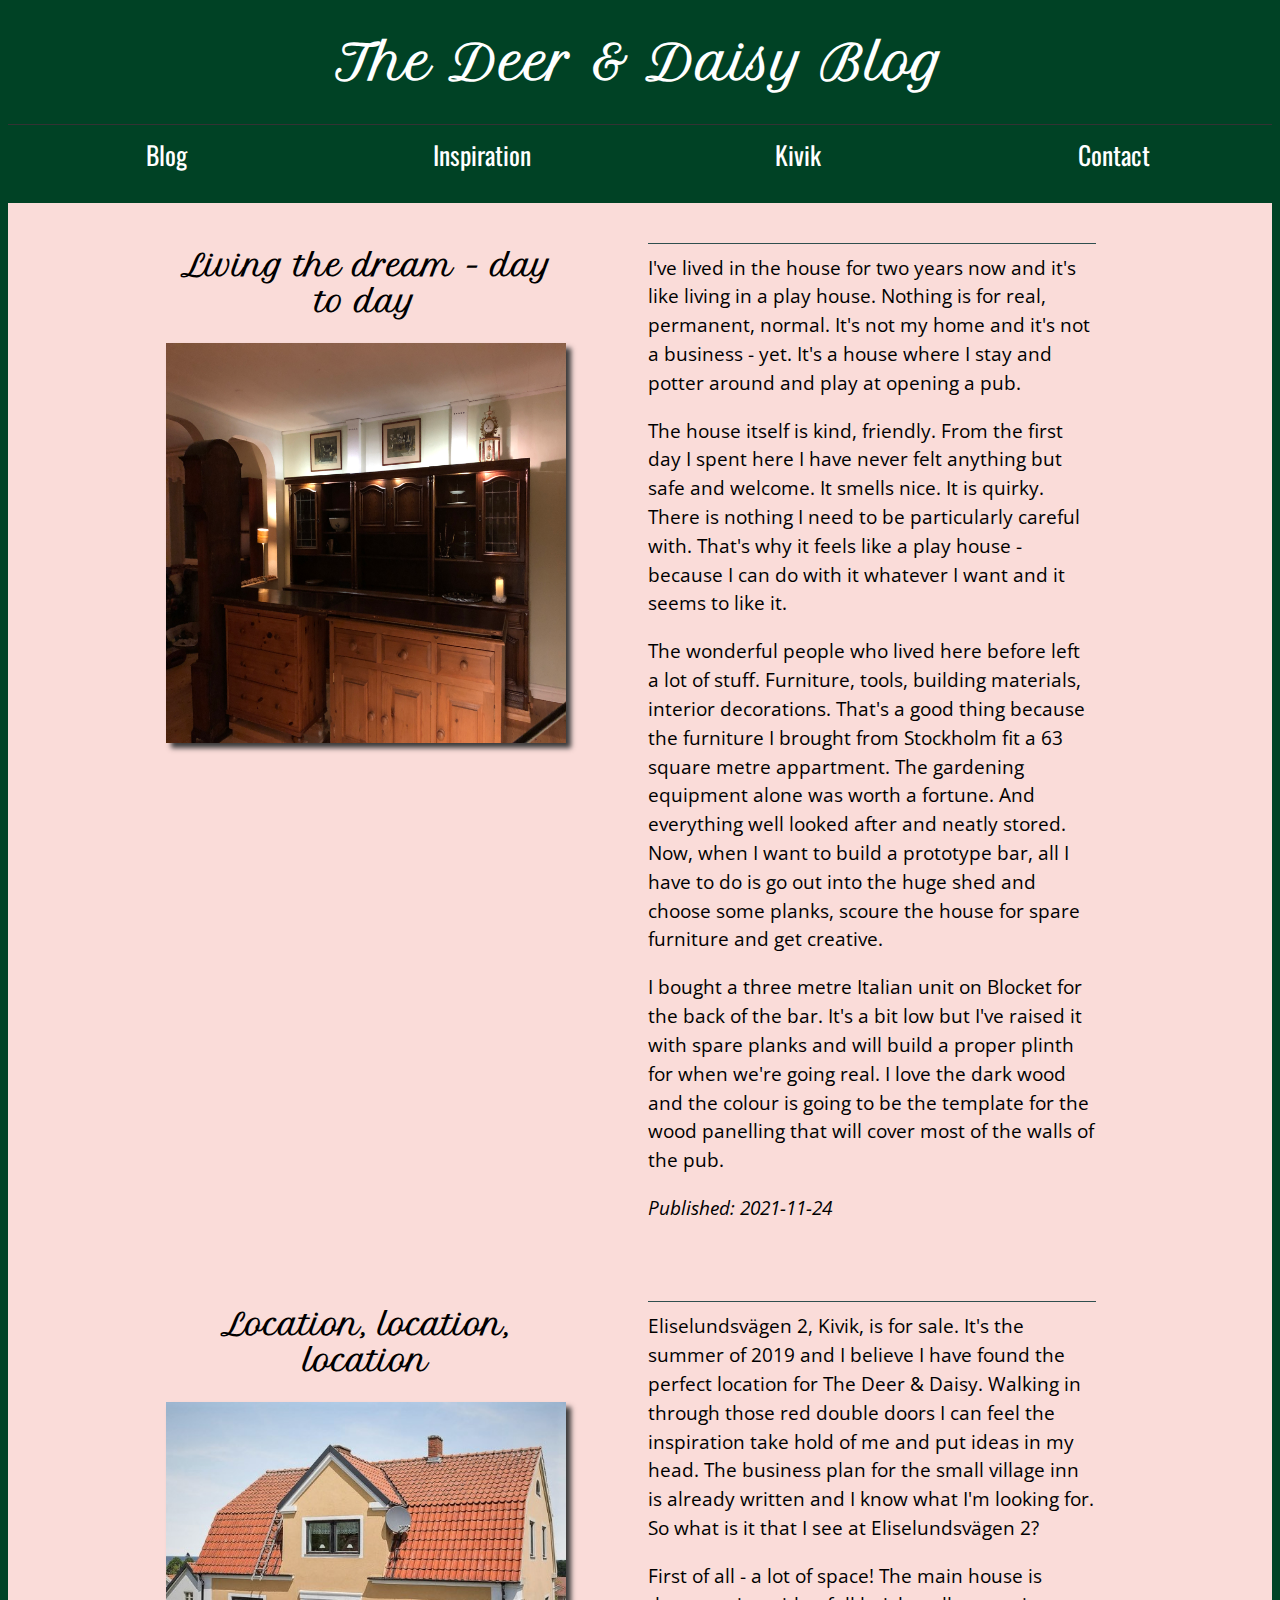
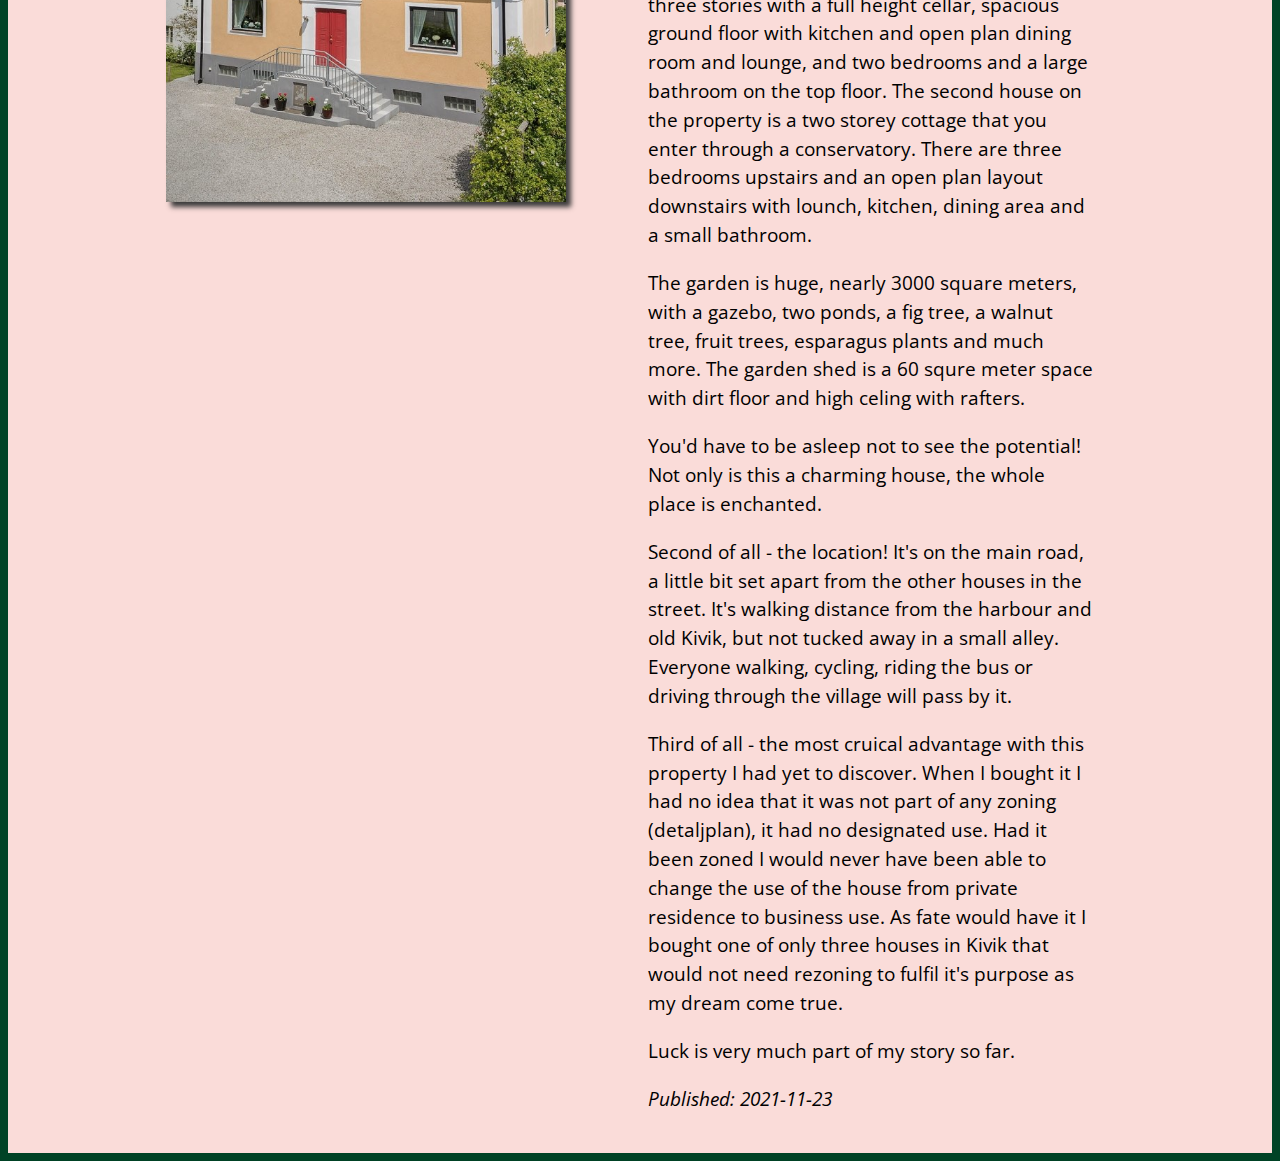
<file: blog.html>
<!DOCTYPE html>
<html lang="en">
<head>
    <meta charset="UTF-8">
    <meta http-equiv="X-UA-Compatible" content="IE=edge">
    <meta name="viewport" content="width=device-width, initial-scale=1.0">
    <style>
        @import url('https://fonts.googleapis.com/css2?family=Open+Sans&family=Oswald&family=Petit+Formal+Script&display=swap');
    </style>
    <link rel="stylesheet" href="./style.css">  
    <title>Blog page</title>
</head>
<body>
    <header>
        <h1>The Deer & Daisy Blog</h1>
        <!-- (A) MENU WRAPPER -->
        <nav id="hamnav">
            <!-- (B) THE HAMBURGER -->
            <label for="hamburger">&#9776;</label>
            <input type="checkbox" id="hamburger"/>
        
            <!-- (C) MENU ITEMS -->
            <div id="hamitems">
            <a href="./blog.html">Blog</a>
            <a href="b.html">Inspiration</a>
            <a href="./kivik.html">Kivik</a>
            <a href="d.html">Contact</a>
            </div>
        </nav>
    </header>
    <!-- blog page main section -->
    <main class="flex-container">
        <article class="blog-post">
            <div class="blog-heading">
                <h2>Living the dream - day to day</h2>
                <img src="./resources/post_2.jpg" alt="Photo of a home built wooden bar counter and shelf unit behind">
            </div>
            <div class="blog-text">
                <p class="first-paragraph">
                    I've lived in the house for two years now and it's like living in a play house. Nothing is for real, 
                    permanent, normal. It's not my home and it's not a business - yet. It's a house where I stay and 
                    potter around and play at opening a pub. 
                </p>
                <p>
                    The house itself is kind, friendly. From the first day I spent here I have never felt anything but 
                    safe and welcome. It smells nice. It is quirky. There is nothing I need to be particularly careful with. 
                    That's why it feels like a play house - because I can do with it whatever I want and it seems to like it.
                </p>
                <p>
                    The wonderful people who lived here before left a lot of stuff. Furniture, tools, building materials,
                     interior decorations. That's a good thing because the furniture I brought from Stockholm fit a 63 square metre
                     appartment. The gardening equipment alone was worth a fortune. And everything well looked after and neatly 
                     stored. Now, when I want to build a prototype bar, all I have to do is go out into the huge shed and choose some
                     planks, scoure the house for spare furniture and get creative. 
                </p>
                <p>
                    I bought a three metre Italian unit on Blocket for the back of the bar. It's a bit low but I've raised it with
                    spare planks and will build a proper plinth for when we're going real. I love the dark wood and the colour is going to
                    be the template for the wood panelling that will cover most of the walls of the pub. 
                </p>
                <p class="date-stamp">Published: 2021-11-24</p>
            </div>
        </article>
    </main>
    <main class="flex-container">
        <article class="blog-post">
            <div class="blog-heading">
                <h2>Location, location, location</h2>
                <img src="./resources/Deer_daisy_first_photo.jpg" alt="Photo of a yellow two storey house">
            </div>
            <div class="blog-text">
                <p class="first-paragraph">Eliselundsvägen 2, Kivik, is for sale. It's the summer of 2019 and I believe I have found the perfect
                    location for The Deer & Daisy. Walking in through those red double doors I can feel the inspiration
                    take hold of me and put ideas in my head. The business plan for the small village inn is already 
                    written and I know what I'm looking for. So what is it that I see at Eliselundsvägen 2?
                </p>
                <p>
                    First of all - a lot of space! The main house is three stories with a full height cellar, spacious 
                    ground floor with kitchen and open plan dining room and lounge, and two bedrooms and a large bathroom 
                    on the top floor. The second house on the property is a two storey cottage that you enter through a 
                    conservatory. There are three bedrooms upstairs and an open plan layout downstairs with lounch, kitchen, 
                    dining area and a small bathroom.
                </p>
                <p>
                    The garden is huge, nearly 3000 square meters, with a gazebo, two ponds, a fig tree, a walnut tree, fruit
                    trees, esparagus plants and much more. The garden shed is a 60 squre meter space with dirt floor and high 
                    celing with rafters.
                </p>
                <p>
                    You'd have to be asleep not to see the potential! Not only is this a charming house, the whole place is enchanted. 
                </p>
                <p>
                    Second of all - the location! It's on the main road, a little bit set apart from the other houses in the
                    street. It's walking distance from the harbour and old Kivik, but not tucked away in a small alley. Everyone
                    walking, cycling, riding the bus or driving through the village will pass by it.
                </p>
                <p>
                    Third of all - the most cruical advantage with this property I had yet to discover. When I bought it I had no idea
                    that it was not part of any zoning (detaljplan), it had no designated use. Had it been zoned I would never have been able to 
                    change the use of the house from private residence to business use. As fate would have it I bought one of 
                    only three houses in Kivik that would not need rezoning to fulfil it's purpose as my dream come true. 
                </p>
                <p>
                    Luck is very much part of my story so far.
                </p>
                <p class="date-stamp">Published: 2021-11-23</p>
            </div>
        </article>
    </main>
</body>
</html>
</file>
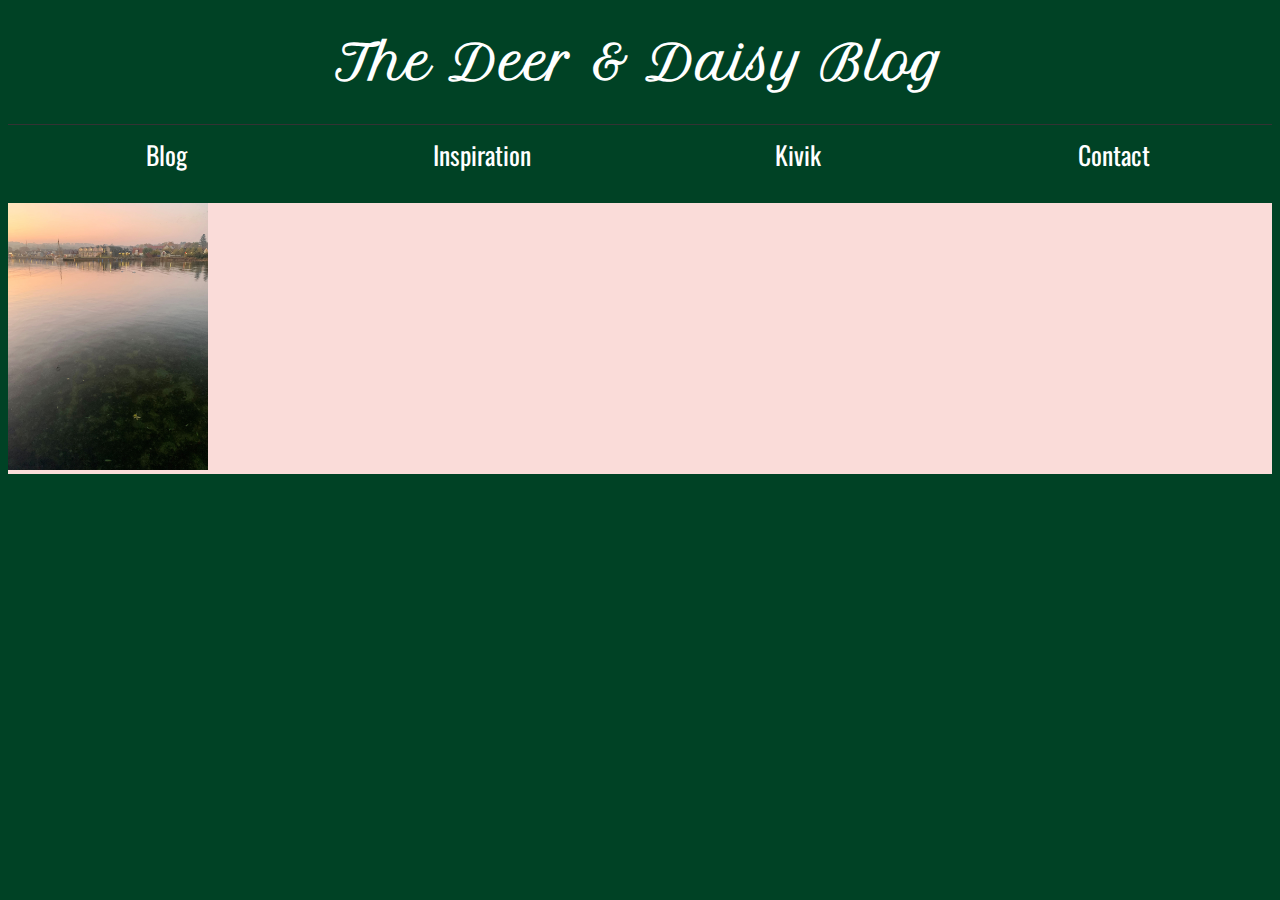
<file: kivik.html>
<!DOCTYPE html>
<html lang="en">
<head>
    <meta charset="UTF-8">
    <meta http-equiv="X-UA-Compatible" content="IE=edge">
    <meta name="viewport" content="width=device-width, initial-scale=1.0">
    <style>
        @import url('https://fonts.googleapis.com/css2?family=Open+Sans&family=Oswald&family=Petit+Formal+Script&display=swap');
    </style>
    <link rel="stylesheet" href="./style.css">  
    <title>Kivik</title>
</head>
<body>
    <header>
        <h1>The Deer & Daisy Blog</h1>
        <!-- (A) MENU WRAPPER -->
        <nav id="hamnav">
            <!-- (B) THE HAMBURGER -->
            <label for="hamburger">&#9776;</label>
            <input type="checkbox" id="hamburger"/>
        
            <!-- (C) MENU ITEMS -->
            <div id="hamitems">
            <a href="./blog.html">Blog</a>
            <a href="b.html">Inspiration</a>
            <a href="./kivik.html">Kivik</a>
            <a href="d.html">Contact</a>
            </div>
        </nav>
    </header>
    <main>
        <div class="kivik-container">
            <article class="kivik-photos">
                <img src="./resources/Kivik_1.jpg" alt=""> 
            </article>
           

        </div>
    </main>
</body>
</html>
</file>
<file: style.css>
/* universal styles ===================================*/
body {
    background-color: #004225;
}
h1 {
    font-size: 1.2em;
}
h2 {
    font-family: 'Petit Formal Script', cursive;
    font-size: 1em;
    color: white;
}
h4 {
    font-family: 'Open Sans', sans-serif;
    color: white;
}

a {
    text-decoration: none;
    color: inherit;
}
p {
    font-family: 'Open Sans', sans-serif;
    color: white;
}

/* header styles ======================================*/
header {
    font-family: 'Petit Formal Script', cursive;
    color: white;
    text-align: center;
    margin-bottom: 10px;
}
/* [HAMBURGER MENU] */
 /* (A) BREAK INTO VERTICAL MENU */
 #hamitems a {
    box-sizing: border-box;
    display: block;
    width: 100%;
    border-top: 1px solid #333;
    font-family: 'Oswald', sans-serif;
  }
 
  /* (B) SHOW HAMBURGER ICON */
  #hamnav label { 
    display: inline-block; 
    color: black;
    background: white;
    font-style: normal;
    font-size: 1em;
    padding: 5px;
    margin-bottom: 10px;
  }
  input[type="checkbox"]{
    display:none;
  }
  /* (C) TOGGLE SHOW/HIDE MENU */
  #hamitems { 
      display: none; 
    }
  #hamnav input:checked ~ #hamitems { 
      display: block; 
    }
    .header-photo {
        background-image: url('./resources/main_background_cropped.jpg');
        background-repeat: no-repeat;
        background-size: cover;
        background-position: center;
    }
    .header-text {
        background-color: rgba(255, 255, 255, 0.6);
        padding: 20px 40px;
    }
    .header-text p {
        font-family: 'Oswald', sans-serif;
        color: black;
        text-transform: uppercase;
    }

/* media queries header ===============================*/
@media only screen and (min-width: 768px) {
    h1 {
        font-size: 2em;
    }
    header {
        margin-bottom: 20px;
    }
    #hamnav label {
        margin-bottom: 20px;
    }
    .header-text {
        font-size: 2em;
    }
}
@media only screen and (min-width: 1050px) {
    h1 {
        font-size: 3em;
    }
    /* [ON BIG SCREEN] */
    /* (A) WRAPPER */
    #hamnav {
        width: 100%;
        background: #004225;
    }
    
    /* (B) HORIZONTAL MENU ITEMS */
    #hamitems { 
        display: flex; 
    }
    #hamitems a {
        flex-grow: 1;
        flex-basis: 0;
        padding: 10px;
        text-align: center;
        font-size: 1.6em;
    }
    #hamitems a:hover { 
        background: #558257; 
    }
    
    /* (C) HIDE HAMBURGER */
    #hamnav label, #hamburger { 
        display: none; 
    }
    .header-text {
        font-size: 2.5em;
        padding: 250px 120px 20px;
        letter-spacing: 0.1em; 
    }
}


/* intro section styles ======================================*/
.intro-section {
    text-align: center;
    box-shadow: 5px 5px 10px rgb(26, 25, 25) inset;
    padding: 10px;
    margin-bottom: 10px;
}
.intro-section button {
    background-color: #FADCD9;
    padding: 10px;
    border-radius: 5px;
    box-shadow: 2px 2px 2px rgb(26, 25,25);
    border: none;
    margin: 10px 0;
}
.inspiration {
    background-image: url('./resources/inspiration_background_dark.jpg');
    background-repeat: no-repeat;
    background-size: cover;
}
.kivik {
    background-color: #42001D;
}

/* media queries intro section =============================*/
@media only screen and (min-width: 768px) {
    .intro-section {
        padding-left: 80px;
        padding-right: 80px;
        margin: 20px;
    }
    .intro-section h2 {
        font-size: 1.8em;
    }
    .intro-section p {
        font-size: 1.2em;
    }
    .intro-section button {
        font-size: 1.2em;
    }
}

@media only screen and (min-width: 1050px) {
    .inspiration {
        background-image: url('./resources/inspiration_background.jpg');
        background-position: center;
        background-attachment: fixed;
    }
}
/* footer styles ===========================================*/
#photo {
    font-size: 0.6em;
    color: white;
    border-top: 1px solid lightgray;
}
#photo a {
    text-decoration: underline;
}

/*blog post page =============================================*/ 
.flex-container {
    display: flex;
    align-items: center;
    justify-content: center;
    width: 100%;
    background-color:#FADCD9;
    ;
}
.blog-post {
    display: flex;
    flex-direction: column;
    align-items: center;
    text-align: center;
    padding: 20px;
}
.blog-post h2 {
    color: black;
    font-size: 1.4em;
}
.blog-post p {
    color: black;
    text-align: left;
}
.blog-post img {
    height: 200px;
    width: 200px;
    box-shadow: 5px 5px 5px #3d3c3c;
}
.first-paragraph {
    border-top: 1px solid darkslategray;
    padding-top: 10px;
}
.date-stamp {
    font-size: 0.8em;
    font-style: italic;
}
/* media queries blog page ======================================*/
@media only screen and (min-width: 768px) {
    .blog-post h2 {
        font-size: 1.8em;
    }
    .blog-post img {
        height: 300px;
        width: 300px;
    }
    .blog-post p {
        font-size: 1.2em;
    }
}
@media only screen and (min-width: 1050px) {
    .blog-post {
        flex-direction: row;
        align-items: flex-start;
        width: 80%;
    }
    .blog-heading {
        padding-left: 2em;
        margin-right: 2em;
    }
    .blog-post img {
        width: 400px;
        height: 400px;
    }
    .blog-text {
        line-height: 1.8em;
        padding: 0 50px;
    }
}

/* kivik page styles ==============================*/
.kivik-container {
    background-color: #FADCD9;
}
.kivik-container img {
    width: 200px;
}
</file>
